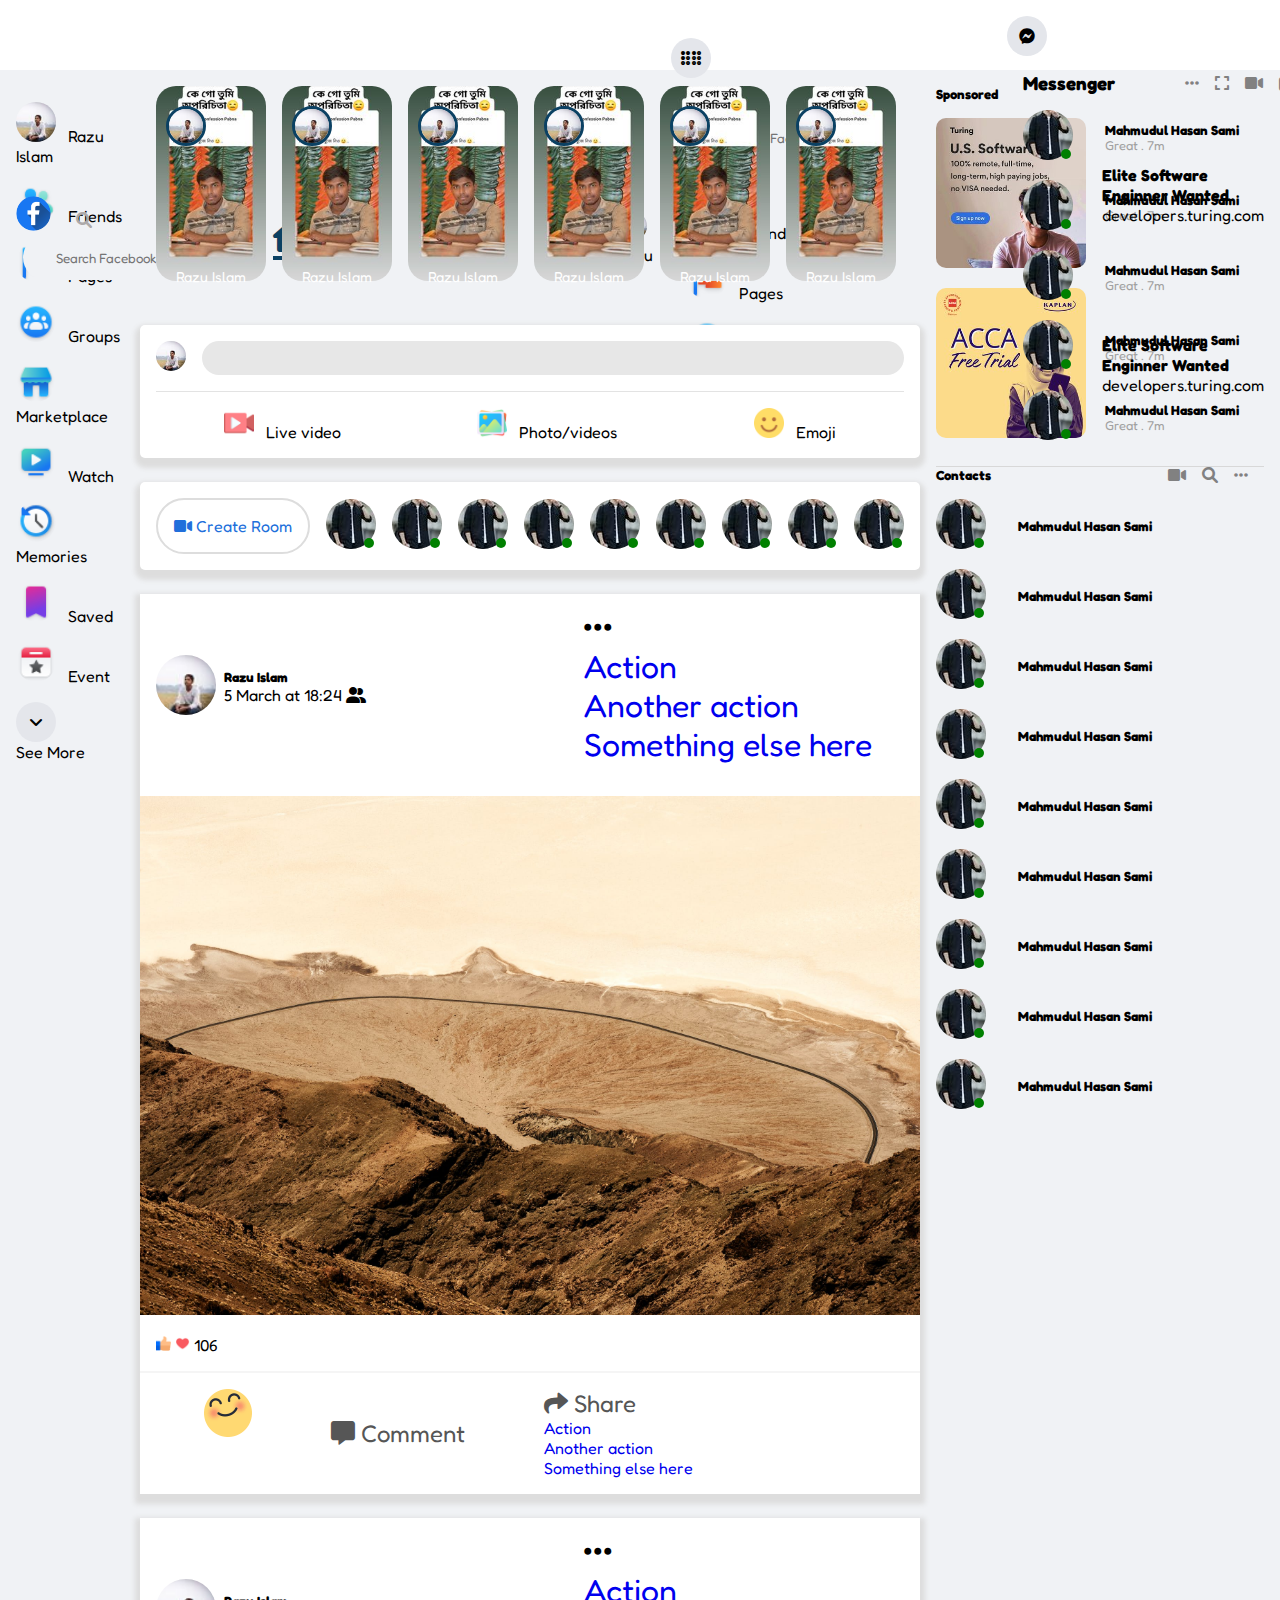
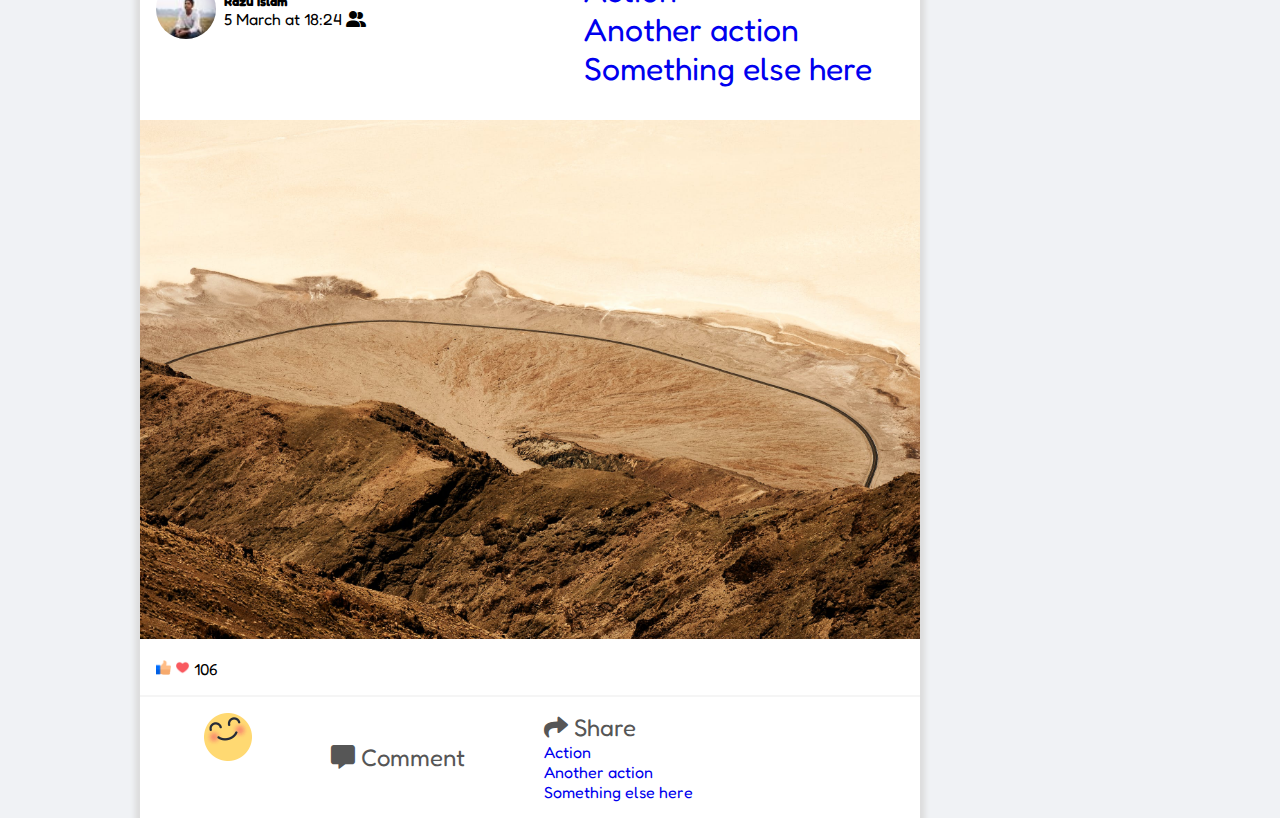
<file: index.html>
<!DOCTYPE html>
<html lang="en">
  <head>
    <meta charset="UTF-8" />
    <meta http-equiv="X-UA-Compatible" content="IE=edge" />
    <meta name="viewport" content="width=device-width, initial-scale=1.0" />
    <!-- Font Awesome Url -->
    <link
      rel="stylesheet"
      href="https://cdnjs.cloudflare.com/ajax/libs/font-awesome/6.0.0/css/all.min.css"
      integrity="sha512-9usAa10IRO0HhonpyAIVpjrylPvoDwiPUiKdWk5t3PyolY1cOd4DSE0Ga+ri4AuTroPR5aQvXU9xC6qOPnzFeg=="
      crossorigin="anonymous"
      referrerpolicy="no-referrer"
    />
    <!-- Favicon -->
    <link rel="shortcut icon" href="./img/logo.png" type="image/x-icon" />
    <!-- Bootstrap Css -->
    <link
      href="https://cdn.jsdelivr.net/npm/bootstrap@5.0.2/dist/css/bootstrap.min.css"
      rel="stylesheet"
      integrity="sha384-EVSTQN3/azprG1Anm3QDgpJLIm9Nao0Yz1ztcQTwFspd3yD65VohhpuuCOmLASjC"
      crossorigin="anonymous"
    />
    <!-- faceMocion Css -->
    <link rel="stylesheet" href="./css/faceMocion.css" />
    <!-- Own Css FIle -->
    <link rel="stylesheet" href="./css/style.css" />
    <!-- Responsive Css -->
    <link rel="stylesheet" href="./css/responsive.css" />
    <title>Facebook</title>
  </head>
  <body>
    <!-- Header Navbar Section Start Here -->
    <header class="header">
      <nav class="nav_bar">
        <div class="nav_left">
          <a href="./index.html">
            <img src="./img/logo.png" alt="Facebook Logo" class="logo" />
          </a>
          <input type="text" placeholder="Search Facebook..." class="search" />
          <i class="fa-solid fa-magnifying-glass"></i>
        </div>
        <div class="nav_middle">
          <ul>
            <li class="active">
              <a href="#" class="nav_links">
                <i class="fa-solid fa-house"></i>
              </a>
            </li>
            <li>
              <a href="./pages/friendRequested.html" class="nav_links">
                <i class="fa-solid fa-users"></i>
              </a>
            </li>
            <li>
              <a href="#" class="nav_links">
                <i class="fa-solid fa-video"></i>
              </a>
            </li>
            <li>
              <a href="#" class="nav_links"
                ><i class="fa-solid fa-bullhorn"></i>
              </a>
            </li>
            <li>
              <a href="#" class="nav_links"
                ><i class="fa-solid fa-user-group"></i>
              </a>
            </li>
          </ul>
        </div>
        <div class="nav_right">
          <div class="profile">
            <img src="./img/profile.jpg" alt="Profile Images" />
            <span>Razu</span>
          </div>
          <div class="dropdown">
            <div
              class="icon"
              type="button"
              id="dropdownMenuButton1"
              data-bs-toggle="dropdown"
              aria-expanded="false"
            >
              <i class="fa-solid fa-braille"></i>
            </div>
            <div
              class="dropdown-menu dot_menu"
              aria-labelledby="dropdownMenuButton1"
            >
              <h3 class="text-center fs-4">Menu</h3>
              <div class="dot_main">
                <input
                  type="text"
                  placeholder="Search Facebook..."
                  class="search"
                />

                <h3 class="fs-4 mt-3">Social</h3>
                <div class="left_box">
                  <img src="./img/friends.png" alt="Razu Islam" />
                  <span>Friends</span>
                </div>
                <div class="left_box">
                  <img src="./img/pages.png" alt="Razu Islam" />
                  <span>Pages</span>
                </div>
                <div class="left_box">
                  <img src="./img/group.png" alt="Razu Islam" />
                  <span>Groups</span>
                </div>
                <div class="left_box">
                  <img src="./img/market.png" alt="Razu Islam" />
                  <span>Marketplace</span>
                </div>
              </div>
            </div>
          </div>
          <div class="dropdown">
            <div
              class="icon"
              type="button"
              id="dropdownMenuButton1"
              data-bs-toggle="dropdown"
              aria-expanded="false"
            >
              <i class="fa-brands fa-facebook-messenger"></i>
            </div>
            <div class="dropdown-menu messagner" aria-labelledby="dropdownMenuButton1">
              <div class="messagner_header">
                  <h3>Messenger</h3>
                  <div class="icon_grp">
                    <i class="fa-solid fa-ellipsis"></i>
                    <i class="fa-solid fa-expand"></i>
                    <i class="fa-solid fa-video"></i>
                    <i class="fa-solid fa-pen-to-square"></i>
                  </div>
              </div>
              <div class="single_contract">
                <div class="room_people">
                  <img src="./img/room.jpg" alt="Razu Islam" />
                  <div class="dot"></div>
                </div>
               <div class="room_chat">
                <h5>Mahmudul Hasan Sami</h5>
                <p>Great . 7m</p>
               </div>
              </div>
              <div class="single_contract">
                <div class="room_people">
                  <img src="./img/room.jpg" alt="Razu Islam" />
                  <div class="dot"></div>
                </div>
               <div class="room_chat">
                <h5>Mahmudul Hasan Sami</h5>
                <p>Great . 7m</p>
               </div>
              </div>
              <div class="single_contract">
                <div class="room_people">
                  <img src="./img/room.jpg" alt="Razu Islam" />
                  <div class="dot"></div>
                </div>
               <div class="room_chat">
                <h5>Mahmudul Hasan Sami</h5>
                <p>Great . 7m</p>
               </div>
              </div>
              <div class="single_contract">
                <div class="room_people">
                  <img src="./img/room.jpg" alt="Razu Islam" />
                  <div class="dot"></div>
                </div>
               <div class="room_chat">
                <h5>Mahmudul Hasan Sami</h5>
                <p>Great . 7m</p>
               </div>
              </div>
              <div class="single_contract">
                <div class="room_people">
                  <img src="./img/room.jpg" alt="Razu Islam" />
                  <div class="dot"></div>
                </div>
               <div class="room_chat">
                <h5>Mahmudul Hasan Sami</h5>
                <p>Great . 7m</p>
               </div>
              </div>
            </div>
          </div>
          <div class="dropdown">
            <div
              class="icon"
              type="button"
              id="dropdownMenuButton1"
              data-bs-toggle="dropdown"
              aria-expanded="false"
            >
              <i class="fa-solid fa-bell"></i>
            </div>
            <div class="dropdown-menu notification" aria-labelledby="dropdownMenuButton1">
              <div class="noti_header">
                  <h3>Notifications</h3>
                  <i class="fa-solid fa-ellipsis"></i>
              </div>
              <div class="noti_btn">
                  <button class="btn btn-outline-primary">All</button>
                  <button class="btn btn-primary">Unread</button>
              </div>
              <div class="new_noti">
                  <h5>New</h5>
                  <a href="#">See All</a>
              </div>
              <div class="notification_main">
                  <div class="user_img">
                      <img src="./img/profile.jpg" alt="This is demo images">
                      <img src="./img/comment.png" alt="This images" class="comment">
                  </div>
                  <div class="user_say">
                      <p>
                         <b> Abu Raihan Abir</b> also commented on a photo in <b>
                            Jibonmukhi programmers by Khalid Saifullah
                         </b>
                      </p>
                      <span>44 min ago</span>
                  </div>
              </div>
            </div>
          </div>
          <div class="dropdown">
            <div
              class="icon"
              type="button"
              id="dropdownMenuButton1"
              data-bs-toggle="dropdown"
              aria-expanded="false"
            >
              <i class="fa-solid fa-caret-down"></i>
            </div>
            <div class="dropdown-menu more" aria-labelledby="dropdownMenuButton1">
                <div class="single_contract">
                    <div class="room_people">
                      <img src="./img/profile.jpg" alt="Razu Islam" />
                      <div class="dot"></div>
                    </div>
                   <div class="room_chat">
                    <h5>Razu Islam</h5>
                    <p>See your profile</p>
                   </div>
                  </div>
                 <div class="profile_footer">
                    <div class="feadback">
                        <div class="icon">
                            <i class="fa-solid fa-exclamation"></i>
                        </div>
                        <div class="room_chat">
                            <h5>Give feedback</h5>
                            <p>Help us improve Facebook</p>
                           </div>
                      </div>
                    <div class="feadback">
                        <div class="icon">
                            <i class="fa-solid fa-gear"></i>
                        </div>
                        <div class="room_chat">
                            <h5>Settings & privacy</h5>
                           </div>
                      </div>
                    <div class="feadback">
                        <div class="icon">
                            <i class="fa-brands fa-hire-a-helper"></i>
                        </div>
                        <div class="room_chat">
                            <h5>Help & support</h5>
                           </div>
                      </div>
                    <div class="feadback">
                        <div class="icon">
                            <i class="fa-solid fa-right-from-bracket"></i>
                        </div>
                        <div class="room_chat">
                            <h5>Logout</h5>
                           </div>
                      </div>
                 </div>
            </div>
          </div>
        </div>
      </nav>
    </header>
    <!-- Header Navbar Section Start Here -->
    <!-- Home Section Start Here -->
    <section class="home">
      <div class="row_container">
        <!-- Left Side -->
        <div class="wrapper">
          <div class="left_box">
            <img src="./img/profile.jpg" alt="Razu Islam" />
            <span>Razu Islam</span>
          </div>
          <div class="left_box">
            <img src="./img/friends.png" alt="Razu Islam" />
            <span>Friends</span>
          </div>
          <div class="left_box">
            <img src="./img/pages.png" alt="Razu Islam" />
            <span>Pages</span>
          </div>
          <div class="left_box">
            <img src="./img/group.png" alt="Razu Islam" />
            <span>Groups</span>
          </div>
          <div class="left_box">
            <img src="./img/market.png" alt="Razu Islam" />
            <span>Marketplace</span>
          </div>
          <div class="left_box">
            <img src="./img/watch.png" alt="Razu Islam" />
            <span>Watch</span>
          </div>
          <div class="left_box">
            <img src="./img/memories.png" alt="Razu Islam" />
            <span>Memories</span>
          </div>
          <div class="left_box">
            <img src="./img/bookmark.png" alt="Razu Islam" />
            <span>Saved</span>
          </div>
          <div class="left_box">
            <img src="./img/event.png" alt="Razu Islam" />
            <span>Event</span>
          </div>
          <div class="left_box d-flex align-items-center">
            <div class="icon">
              <i class="fa-solid fa-angle-down"></i>
            </div>
            <span>See More</span>
          </div>
        </div>
        <!-- Post -->
        <div class="post">
          <div class="story_main">
            <div class="story">
              <div class="porfile">
                <img src="./img/profile.jpg" alt="Razu Islam" />
              </div>
              <div class="story_img">
                <img src="./img/story.jpg" alt="Razu Islam" />
              </div>
              <p>Razu Islam</p>
            </div>
            <div class="story">
              <div class="porfile">
                <img src="./img/profile.jpg" alt="Razu Islam" />
              </div>
              <div class="story_img">
                <img src="./img/story.jpg" alt="Razu Islam" />
              </div>
              <p>Razu Islam</p>
            </div>
            <div class="story">
              <div class="porfile">
                <img src="./img/profile.jpg" alt="Razu Islam" />
              </div>
              <div class="story_img">
                <img src="./img/story.jpg" alt="Razu Islam" />
              </div>
              <p>Razu Islam</p>
            </div>
            <div class="story">
              <div class="porfile">
                <img src="./img/profile.jpg" alt="Razu Islam" />
              </div>
              <div class="story_img">
                <img src="./img/story.jpg" alt="Razu Islam" />
              </div>
              <p>Razu Islam</p>
            </div>
            <div class="story">
              <div class="porfile">
                <img src="./img/profile.jpg" alt="Razu Islam" />
              </div>
              <div class="story_img">
                <img src="./img/story.jpg" alt="Razu Islam" />
              </div>
              <p>Razu Islam</p>
            </div>
            <div class="story">
              <div class="porfile">
                <img src="./img/profile.jpg" alt="Razu Islam" />
              </div>
              <div class="story_img">
                <img src="./img/story.jpg" alt="Razu Islam" />
              </div>
              <p>Razu Islam</p>
            </div>
          </div>
          <!-- Create Post -->
          <div class="create_post">
            <div class="create_post_header">
              <div class="profile">
                <img src="./img/profile.jpg" alt="" />
              </div>
              <button class="create_p"></button>
            </div>
            <div class="create_footer">
              <div class="video">
                <img src="./img/video.png" alt="Razu Islam" />
                <span>Live video</span>
              </div>
              <div class="video">
                <img src="./img/photo.png" alt="Razu Islam" />
                <span>Photo/videos</span>
              </div>
              <div class="video">
                <img src="./img/emoji.png" alt="Razu Islam" />
                <span>Emoji</span>
              </div>
            </div>
          </div>
          <!-- Create Post -->
          <!-- Create Room -->
          <div class="create_room">
            <div class="room_btn">
              <i class="fa-solid fa-video"></i> Create Room
            </div>
            <div class="room_container">
              <div class="room_people">
                <img src="./img/room.jpg" alt="Razu Islam" />
                <div class="dot"></div>
              </div>
              <div class="room_people">
                <img src="./img/room.jpg" alt="Razu Islam" />
                <div class="dot"></div>
              </div>
              <div class="room_people">
                <img src="./img/room.jpg" alt="Razu Islam" />
                <div class="dot"></div>
              </div>
              <div class="room_people">
                <img src="./img/room.jpg" alt="Razu Islam" />
                <div class="dot"></div>
              </div>
              <div class="room_people">
                <img src="./img/room.jpg" alt="Razu Islam" />
                <div class="dot"></div>
              </div>
              <div class="room_people">
                <img src="./img/room.jpg" alt="Razu Islam" />
                <div class="dot"></div>
              </div>
              <div class="room_people">
                <img src="./img/room.jpg" alt="Razu Islam" />
                <div class="dot"></div>
              </div>
              <div class="room_people">
                <img src="./img/room.jpg" alt="Razu Islam" />
                <div class="dot"></div>
              </div>
              <div class="room_people">
                <img src="./img/room.jpg" alt="Razu Islam" />
                <div class="dot"></div>
              </div>
            </div>
          </div>
          <!-- Create Room -->
          <!-- Listing Post -->
          <div class="post_single">
            <div class="post_header">
              <div class="post_left">
                <div class="profile">
                  <img src="./img/profile.jpg" alt="Razu Islam" />
                </div>
                <div class="post_info">
                  <h5>Razu Islam</h5>
                  <p>5 March at 18:24 <i class="fa-solid fa-user-group"></i></p>
                </div>
              </div>
              <div class="post_right">
                <div class="dropdown">
                  <div
                    type="button"
                    id="dropdownMenuButton1"
                    data-bs-toggle="dropdown"
                    aria-expanded="false"
                  >
                    <i class="fa-solid fa-ellipsis"></i>
                  </div>
                  <ul
                    class="dropdown-menu"
                    aria-labelledby="dropdownMenuButton1"
                  >
                    <li><a class="dropdown-item" href="#">Action</a></li>
                    <li>
                      <a class="dropdown-item" href="#">Another action</a>
                    </li>
                    <li>
                      <a class="dropdown-item" href="#">Something else here</a>
                    </li>
                  </ul>
                </div>
              </div>
            </div>
            <!-- Post Images -->
            <div class="post_img">
              <img src="./img/post.jpeg" alt="This Post Images" />
            </div>
            <div class="like_count">
              <img src="./img/like.png" alt="This like" />
              <img src="./img/love.png" alt="This like" />
              <span>106</span>
            </div>
            <!-- Like Comment Share -->
            <div class="lcs">
              <button class="like_btn active">
                <i class="fa-solid fa-thumbs-up"></i> Like
              </button>
              <button class="comment_btn">
                <i class="fa-solid fa-message"></i> Comment
              </button>
              <div class="dropdown">
                <button
                  class="share_btn"
                  type="button"
                  id="dropdownMenuButton1"
                  data-bs-toggle="dropdown"
                  aria-expanded="false"
                >
                  <i class="fa-solid fa-share"></i> Share
                </button>
                <ul class="dropdown-menu" aria-labelledby="dropdownMenuButton1">
                  <li><a class="dropdown-item" href="#">Action</a></li>
                  <li><a class="dropdown-item" href="#">Another action</a></li>
                  <li>
                    <a class="dropdown-item" href="#">Something else here</a>
                  </li>
                </ul>
              </div>
            </div>
          </div>
          <!-- Listing Post -->
          <!-- Listing Post -->
          <div class="post_single">
            <div class="post_header">
              <div class="post_left">
                <div class="profile">
                  <img src="./img/profile.jpg" alt="Razu Islam" />
                </div>
                <div class="post_info">
                  <h5>Razu Islam</h5>
                  <p>5 March at 18:24 <i class="fa-solid fa-user-group"></i></p>
                </div>
              </div>
              <div class="post_right">
                <div class="dropdown">
                  <div
                    type="button"
                    id="dropdownMenuButton1"
                    data-bs-toggle="dropdown"
                    aria-expanded="false"
                  >
                    <i class="fa-solid fa-ellipsis"></i>
                  </div>
                  <ul
                    class="dropdown-menu"
                    aria-labelledby="dropdownMenuButton1"
                  >
                    <li><a class="dropdown-item" href="#">Action</a></li>
                    <li>
                      <a class="dropdown-item" href="#">Another action</a>
                    </li>
                    <li>
                      <a class="dropdown-item" href="#">Something else here</a>
                    </li>
                  </ul>
                </div>
              </div>
            </div>
            <!-- Post Images -->
            <div class="post_img">
              <img src="./img/post.jpeg" alt="This Post Images" />
            </div>
            <div class="like_count">
              <img src="./img/like.png" alt="This like" />
              <img src="./img/love.png" alt="This like" />
              <span>106</span>
            </div>
            <!-- Like Comment Share -->
            <div class="lcs">
              <button class="like_btn active">
                <i class="fa-solid fa-thumbs-up"></i> Like
              </button>
              <button class="comment_btn">
                <i class="fa-solid fa-message"></i> Comment
              </button>
              <div class="dropdown">
                <button
                  class="share_btn"
                  type="button"
                  id="dropdownMenuButton1"
                  data-bs-toggle="dropdown"
                  aria-expanded="false"
                >
                  <i class="fa-solid fa-share"></i> Share
                </button>
                <ul class="dropdown-menu" aria-labelledby="dropdownMenuButton1">
                  <li><a class="dropdown-item" href="#">Action</a></li>
                  <li><a class="dropdown-item" href="#">Another action</a></li>
                  <li>
                    <a class="dropdown-item" href="#">Something else here</a>
                  </li>
                </ul>
              </div>
            </div>
          </div>
          <!-- Listing Post -->
        </div>
        <!-- Sponsor -->
        <div class="sponsor">
          <h5>Sponsored</h5>
          <div class="sponsor_area">
            <div class="spons_post">
              <div class="sp_img">
                <img src="./img/sp.jpg" alt="This images" />
              </div>
              <div class="sp_right">
                <h4>Elite Software Enginner Wanted</h4>
                <p class="text-muted">developers.turing.com</p>
              </div>
            </div>
            <div class="spons_post">
              <div class="sp_img">
                <img src="./img/sp1.jpg" alt="This images" />
              </div>
              <div class="sp_right">
                <h4>Elite Software Enginner Wanted</h4>
                <p class="text-muted">developers.turing.com</p>
              </div>
            </div>
          </div>
          <div class="contract mt-3">
            <div class="contract_header">
              <h5>Contacts</h5>
              <div class="icon_grp">
                <i class="fa-solid fa-video"></i>
                <i class="fa-solid fa-magnifying-glass"></i>
                <i class="fa-solid fa-ellipsis"></i>
              </div>
            </div>
            <div class="contact_container">
              <div class="single_contract">
                <div class="room_people">
                  <img src="./img/room.jpg" alt="Razu Islam" />
                  <div class="dot"></div>
                </div>
                <h5>Mahmudul Hasan Sami</h5>
              </div>
              <div class="single_contract">
                <div class="room_people">
                  <img src="./img/room.jpg" alt="Razu Islam" />
                  <div class="dot"></div>
                </div>
                <h5>Mahmudul Hasan Sami</h5>
              </div>
              <div class="single_contract">
                <div class="room_people">
                  <img src="./img/room.jpg" alt="Razu Islam" />
                  <div class="dot"></div>
                </div>
                <h5>Mahmudul Hasan Sami</h5>
              </div>
              <div class="single_contract">
                <div class="room_people">
                  <img src="./img/room.jpg" alt="Razu Islam" />
                  <div class="dot"></div>
                </div>
                <h5>Mahmudul Hasan Sami</h5>
              </div>
              <div class="single_contract">
                <div class="room_people">
                  <img src="./img/room.jpg" alt="Razu Islam" />
                  <div class="dot"></div>
                </div>
                <h5>Mahmudul Hasan Sami</h5>
              </div>
              <div class="single_contract">
                <div class="room_people">
                  <img src="./img/room.jpg" alt="Razu Islam" />
                  <div class="dot"></div>
                </div>
                <h5>Mahmudul Hasan Sami</h5>
              </div>
              <div class="single_contract">
                <div class="room_people">
                  <img src="./img/room.jpg" alt="Razu Islam" />
                  <div class="dot"></div>
                </div>
                <h5>Mahmudul Hasan Sami</h5>
              </div>
              <div class="single_contract">
                <div class="room_people">
                  <img src="./img/room.jpg" alt="Razu Islam" />
                  <div class="dot"></div>
                </div>
                <h5>Mahmudul Hasan Sami</h5>
              </div>
              <div class="single_contract">
                <div class="room_people">
                  <img src="./img/room.jpg" alt="Razu Islam" />
                  <div class="dot"></div>
                </div>
                <h5>Mahmudul Hasan Sami</h5>
              </div>
            </div>
          </div>
        </div>
      </div>
    </section>
    <!-- Home Section Start Here -->

    <!-- Bootstrap Js File  -->
    <script
      src="https://cdn.jsdelivr.net/npm/bootstrap@5.0.2/dist/js/bootstrap.bundle.min.js"
      integrity="sha384-MrcW6ZMFYlzcLA8Nl+NtUVF0sA7MsXsP1UyJoMp4YLEuNSfAP+JcXn/tWtIaxVXM"
      crossorigin="anonymous"
    ></script>

    <!-- Jquery Url here -->
    <script src="//code.jquery.com/jquery-2.1.3.min.js"></script>

    <!-- faceMocion js -->
    <script src="./js/faceMocion.js"></script>

    <!-- Main Js File -->
    <script src="./js/app.js"></script>
  </body>
</html>
</file>
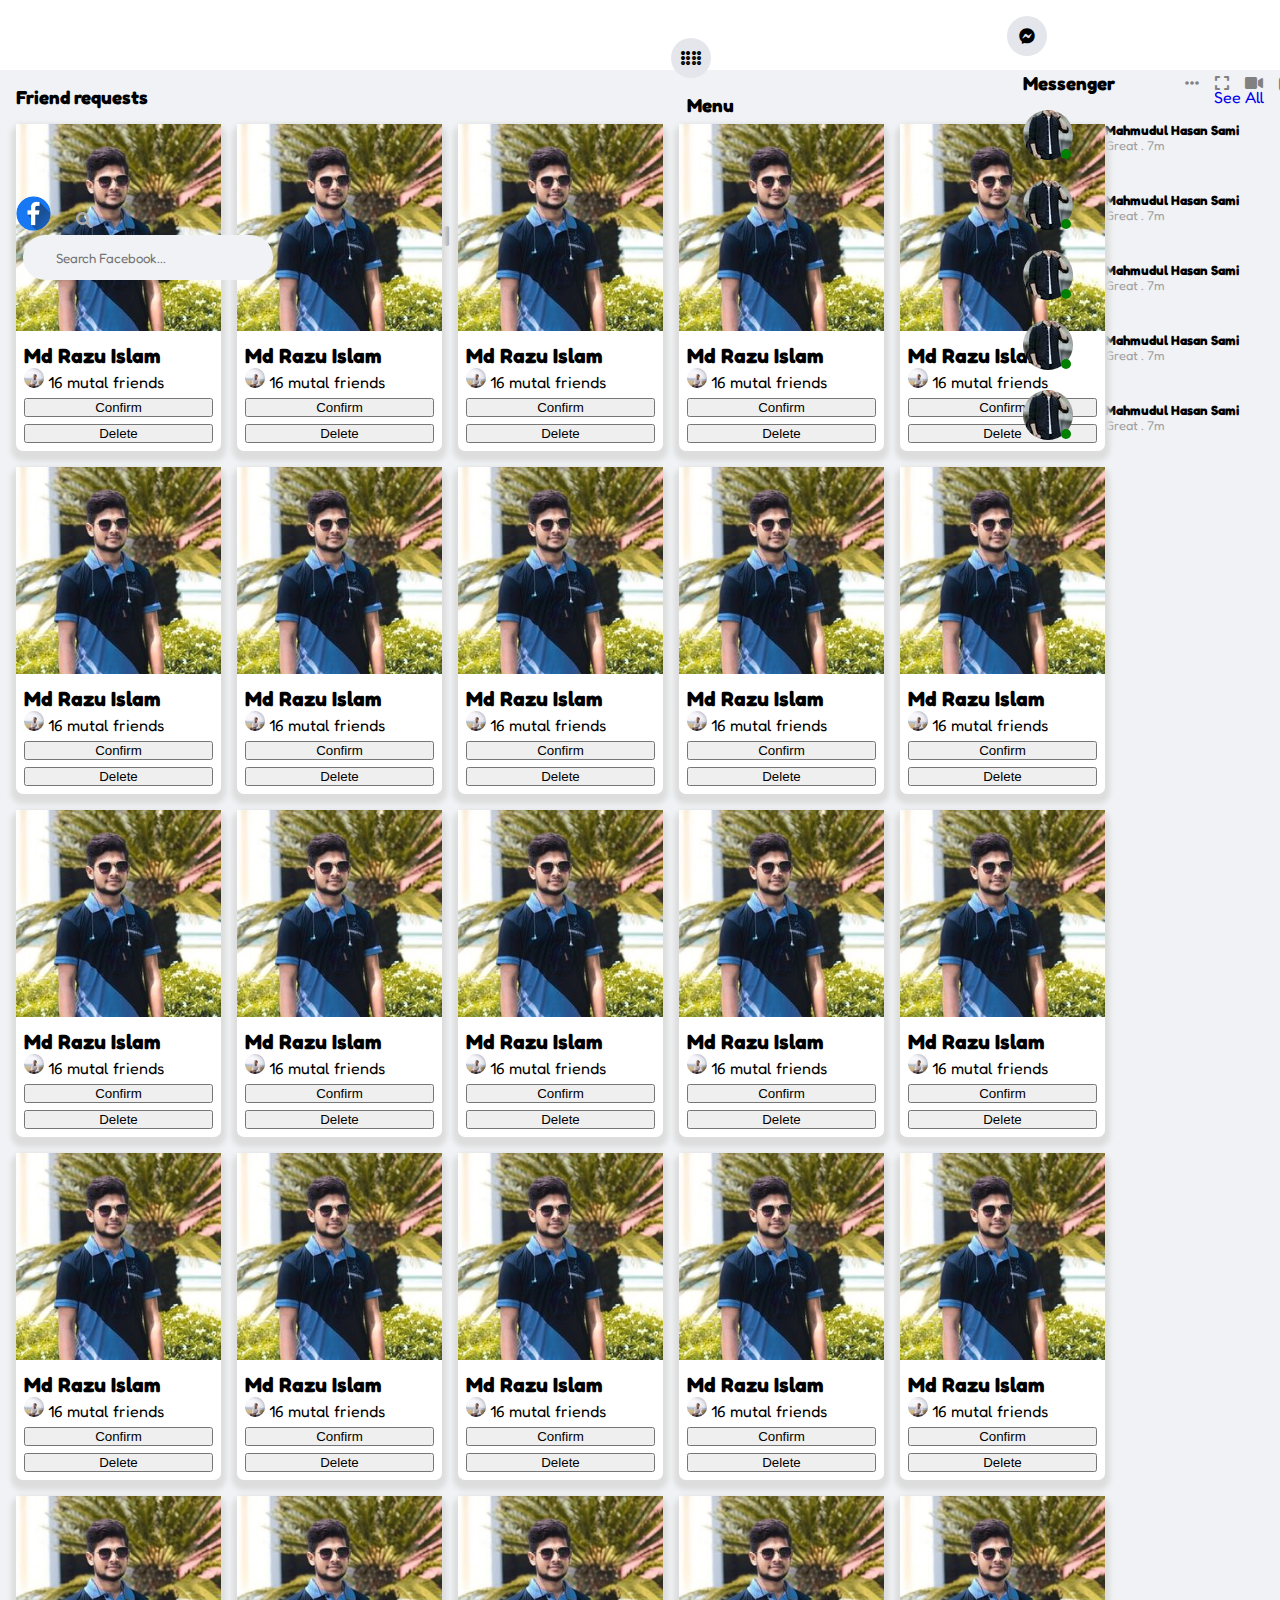
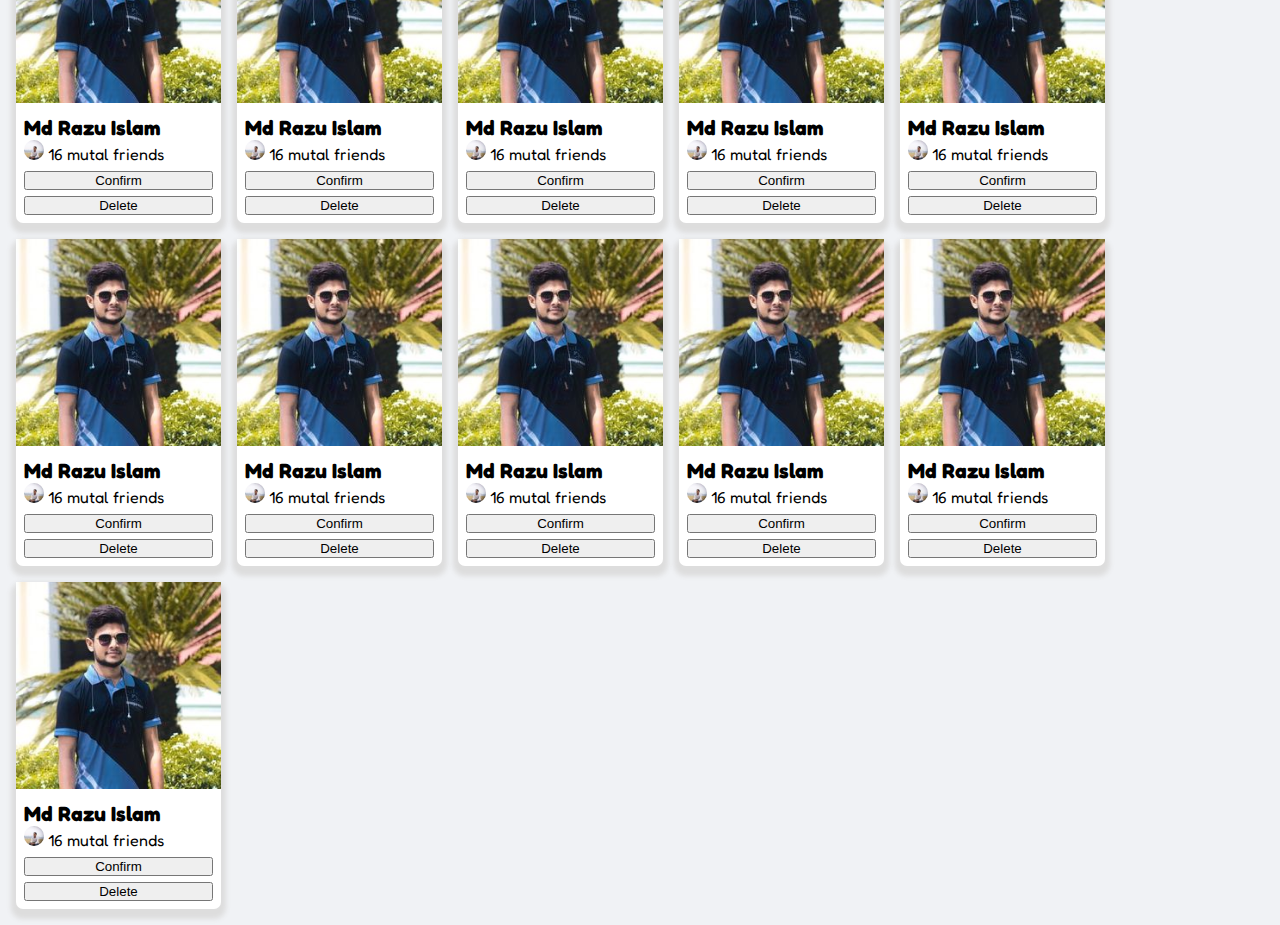
<file: pages/friendRequested.html>
<!DOCTYPE html>
<html lang="en">
  <head>
    <meta charset="UTF-8" />
    <meta http-equiv="X-UA-Compatible" content="IE=edge" />
    <meta name="viewport" content="width=device-width, initial-scale=1.0" />
    <!-- Font Awesome Url -->
    <link
      rel="stylesheet"
      href="https://cdnjs.cloudflare.com/ajax/libs/font-awesome/6.0.0/css/all.min.css"
      integrity="sha512-9usAa10IRO0HhonpyAIVpjrylPvoDwiPUiKdWk5t3PyolY1cOd4DSE0Ga+ri4AuTroPR5aQvXU9xC6qOPnzFeg=="
      crossorigin="anonymous"
      referrerpolicy="no-referrer"
    />
    <!-- Favicon -->
    <link
      rel="shortcut icon"
      href="../img/logo.png"
      type="image/x-icon"
    />
    <!-- Bootstrap Css -->
    <link
      href="https://cdn.jsdelivr.net/npm/bootstrap@5.0.2/dist/css/bootstrap.min.css"
      rel="stylesheet"
      integrity="sha384-EVSTQN3/azprG1Anm3QDgpJLIm9Nao0Yz1ztcQTwFspd3yD65VohhpuuCOmLASjC"
      crossorigin="anonymous"
    />
    <!-- faceMocion Css -->
    <link rel="stylesheet" href="../css/faceMocion.css" />
    <!-- Own Css FIle -->
    <link rel="stylesheet" href="../css/style.css" />
    <!-- Responsive Css -->
    <link rel="stylesheet" href="../css/responsive.css" />
    <title>Friends | Facebook</title>
  </head>
  <body>
    <!-- Header Navbar Section Start Here -->
    <header class="header">
      <nav class="nav_bar">
        <div class="nav_left">
          <a href="../index.html">
            <img src="../img/logo.png" alt="Facebook Logo" class="logo" />
          </a>
          <input type="text" placeholder="Search Facebook..." class="search" />
          <i class="fa-solid fa-magnifying-glass"></i>
        </div>
        <div class="nav_middle">
          <ul>
            <li>
              <a href="../index.html" class="nav_links">
                <i class="fa-solid fa-house"></i>
              </a>
            </li>
            <li class="active">
              <a href="./pages/friendRequested.html" class="nav_links">
                <i class="fa-solid fa-users"></i>
              </a>
            </li>
            <li>
              <a href="#" class="nav_links">
                <i class="fa-solid fa-video"></i>
              </a>
            </li>
            <li>
              <a href="#" class="nav_links"
                ><i class="fa-solid fa-bullhorn"></i>
              </a>
            </li>
            <li>
              <a href="#" class="nav_links"
                ><i class="fa-solid fa-user-group"></i>
              </a>
            </li>
          </ul>
        </div>
        <div class="nav_right">
          <div class="profile">
            <img src="../img/profile.jpg" alt="Profile Images" />
            <span>Razu</span>
          </div>
          <div class="dropdown">
            <div
              class="icon"
              type="button"
              id="dropdownMenuButton1"
              data-bs-toggle="dropdown"
              aria-expanded="false"
            >
              <i class="fa-solid fa-braille"></i>
            </div>
            <div
              class="dropdown-menu dot_menu"
              aria-labelledby="dropdownMenuButton1"
            >
              <h3 class="text-center fs-4">Menu</h3>
              <div class="dot_main">
                <input
                  type="text"
                  placeholder="Search Facebook..."
                  class="search"
                />

                <h3 class="fs-4 mt-3">Social</h3>
                <div class="left_box">
                  <img src="../img/friends.png" alt="Razu Islam" />
                  <span>Friends</span>
                </div>
                <div class="left_box">
                  <img src="../img/pages.png" alt="Razu Islam" />
                  <span>Pages</span>
                </div>
                <div class="left_box">
                  <img src="../img/group.png" alt="Razu Islam" />
                  <span>Groups</span>
                </div>
                <div class="left_box">
                  <img src="../img/market.png" alt="Razu Islam" />
                  <span>Marketplace</span>
                </div>
              </div>
            </div>
          </div>
          <div class="dropdown">
            <div
              class="icon"
              type="button"
              id="dropdownMenuButton1"
              data-bs-toggle="dropdown"
              aria-expanded="false"
            >
              <i class="fa-brands fa-facebook-messenger"></i>
            </div>
            <div
              class="dropdown-menu messagner"
              aria-labelledby="dropdownMenuButton1"
            >
              <div class="messagner_header">
                <h3>Messenger</h3>
                <div class="icon_grp">
                  <i class="fa-solid fa-ellipsis"></i>
                  <i class="fa-solid fa-expand"></i>
                  <i class="fa-solid fa-video"></i>
                  <i class="fa-solid fa-pen-to-square"></i>
                </div>
              </div>
              <div class="single_contract">
                <div class="room_people">
                  <img src="../img/room.jpg" alt="Razu Islam" />
                  <div class="dot"></div>
                </div>
                <div class="room_chat">
                  <h5>Mahmudul Hasan Sami</h5>
                  <p>Great . 7m</p>
                </div>
              </div>
              <div class="single_contract">
                <div class="room_people">
                  <img src="../img/room.jpg" alt="Razu Islam" />
                  <div class="dot"></div>
                </div>
                <div class="room_chat">
                  <h5>Mahmudul Hasan Sami</h5>
                  <p>Great . 7m</p>
                </div>
              </div>
              <div class="single_contract">
                <div class="room_people">
                  <img src="../img/room.jpg" alt="Razu Islam" />
                  <div class="dot"></div>
                </div>
                <div class="room_chat">
                  <h5>Mahmudul Hasan Sami</h5>
                  <p>Great . 7m</p>
                </div>
              </div>
              <div class="single_contract">
                <div class="room_people">
                  <img src="../img/room.jpg" alt="Razu Islam" />
                  <div class="dot"></div>
                </div>
                <div class="room_chat">
                  <h5>Mahmudul Hasan Sami</h5>
                  <p>Great . 7m</p>
                </div>
              </div>
              <div class="single_contract">
                <div class="room_people">
                  <img src="../img/room.jpg" alt="Razu Islam" />
                  <div class="dot"></div>
                </div>
                <div class="room_chat">
                  <h5>Mahmudul Hasan Sami</h5>
                  <p>Great . 7m</p>
                </div>
              </div>
            </div>
          </div>
          <div class="dropdown">
            <div
              class="icon"
              type="button"
              id="dropdownMenuButton1"
              data-bs-toggle="dropdown"
              aria-expanded="false"
            >
              <i class="fa-solid fa-bell"></i>
            </div>
            <div
              class="dropdown-menu notification"
              aria-labelledby="dropdownMenuButton1"
            >
              <div class="noti_header">
                <h3>Notifications</h3>
                <i class="fa-solid fa-ellipsis"></i>
              </div>
              <div class="noti_btn">
                <button class="btn btn-outline-primary">All</button>
                <button class="btn btn-primary">Unread</button>
              </div>
              <div class="new_noti">
                <h5>New</h5>
                <a href="#">See All</a>
              </div>
              <div class="notification_main">
                <div class="user_img">
                  <img src="../img/profile.jpg" alt="This is demo images" />
                  <img
                    src="../img/comment.png"
                    alt="This images"
                    class="comment"
                  />
                </div>
                <div class="user_say">
                  <p>
                    <b> Abu Raihan Abir</b> also commented on a photo in
                    <b> Jibonmukhi programmers by Khalid Saifullah </b>
                  </p>
                  <span>44 min ago</span>
                </div>
              </div>
            </div>
          </div>
          <div class="dropdown">
            <div
              class="icon"
              type="button"
              id="dropdownMenuButton1"
              data-bs-toggle="dropdown"
              aria-expanded="false"
            >
              <i class="fa-solid fa-caret-down"></i>
            </div>
            <div
              class="dropdown-menu more"
              aria-labelledby="dropdownMenuButton1"
            >
              <div class="single_contract">
                <div class="room_people">
                  <img src="../img/profile.jpg" alt="Razu Islam" />
                  <div class="dot"></div>
                </div>
                <div class="room_chat">
                  <h5>Razu Islam</h5>
                  <p>See your profile</p>
                </div>
              </div>
              <div class="profile_footer">
                <div class="feadback">
                  <div class="icon">
                    <i class="fa-solid fa-exclamation"></i>
                  </div>
                  <div class="room_chat">
                    <h5>Give feedback</h5>
                    <p>Help us improve Facebook</p>
                  </div>
                </div>
                <div class="feadback">
                  <div class="icon">
                    <i class="fa-solid fa-gear"></i>
                  </div>
                  <div class="room_chat">
                    <h5>Settings & privacy</h5>
                  </div>
                </div>
                <div class="feadback">
                  <div class="icon">
                    <i class="fa-brands fa-hire-a-helper"></i>
                  </div>
                  <div class="room_chat">
                    <h5>Help & support</h5>
                  </div>
                </div>
                <div class="feadback">
                  <div class="icon">
                    <i class="fa-solid fa-right-from-bracket"></i>
                  </div>
                  <div class="room_chat">
                    <h5>Logout</h5>
                  </div>
                </div>
              </div>
            </div>
          </div>
        </div>
      </nav>
    </header>
    <!-- Header Navbar Section Start Here -->

    <!-- Friend Section Start Here -->
    <section class="friends">
      <div class="friends_container">
        <div class="friend_req">
          <h3>Friend requests</h3>
          <a href="#">See All</a>
        </div>
        <div class="friendContainer">
          <div class="friend_card">
            <div class="frd_img">
              <img src="../img/friend.jpg" alt="This is demo images" />
            </div>
            <div class="fri_content">
              <h3>Md Razu Islam</h3>
              <div class="mutial_fri">
                <img src="../img/profile.jpg" alt="This is demo images" />
                <span>16 mutal friends</span>
              </div>

              <div class="friend_btn">
                <button class="btn btn-primary">Confirm</button>
                <button class="btn btn-secondary">Delete</button>
              </div>
            </div>
          </div>
          <div class="friend_card">
            <div class="frd_img">
              <img src="../img/friend.jpg" alt="This is demo images" />
            </div>
            <div class="fri_content">
              <h3>Md Razu Islam</h3>
              <div class="mutial_fri">
                <img src="../img/profile.jpg" alt="This is demo images" />
                <span>16 mutal friends</span>
              </div>

              <div class="friend_btn">
                <button class="btn btn-primary">Confirm</button>
                <button class="btn btn-secondary">Delete</button>
              </div>
            </div>
          </div>
          <div class="friend_card">
            <div class="frd_img">
              <img src="../img/friend.jpg" alt="This is demo images" />
            </div>
            <div class="fri_content">
              <h3>Md Razu Islam</h3>
              <div class="mutial_fri">
                <img src="../img/profile.jpg" alt="This is demo images" />
                <span>16 mutal friends</span>
              </div>

              <div class="friend_btn">
                <button class="btn btn-primary">Confirm</button>
                <button class="btn btn-secondary">Delete</button>
              </div>
            </div>
          </div>
          <div class="friend_card">
            <div class="frd_img">
              <img src="../img/friend.jpg" alt="This is demo images" />
            </div>
            <div class="fri_content">
              <h3>Md Razu Islam</h3>
              <div class="mutial_fri">
                <img src="../img/profile.jpg" alt="This is demo images" />
                <span>16 mutal friends</span>
              </div>

              <div class="friend_btn">
                <button class="btn btn-primary">Confirm</button>
                <button class="btn btn-secondary">Delete</button>
              </div>
            </div>
          </div>
          <div class="friend_card">
            <div class="frd_img">
              <img src="../img/friend.jpg" alt="This is demo images" />
            </div>
            <div class="fri_content">
              <h3>Md Razu Islam</h3>
              <div class="mutial_fri">
                <img src="../img/profile.jpg" alt="This is demo images" />
                <span>16 mutal friends</span>
              </div>

              <div class="friend_btn">
                <button class="btn btn-primary">Confirm</button>
                <button class="btn btn-secondary">Delete</button>
              </div>
            </div>
          </div>
          <div class="friend_card">
            <div class="frd_img">
              <img src="../img/friend.jpg" alt="This is demo images" />
            </div>
            <div class="fri_content">
              <h3>Md Razu Islam</h3>
              <div class="mutial_fri">
                <img src="../img/profile.jpg" alt="This is demo images" />
                <span>16 mutal friends</span>
              </div>

              <div class="friend_btn">
                <button class="btn btn-primary">Confirm</button>
                <button class="btn btn-secondary">Delete</button>
              </div>
            </div>
          </div>
          <div class="friend_card">
            <div class="frd_img">
              <img src="../img/friend.jpg" alt="This is demo images" />
            </div>
            <div class="fri_content">
              <h3>Md Razu Islam</h3>
              <div class="mutial_fri">
                <img src="../img/profile.jpg" alt="This is demo images" />
                <span>16 mutal friends</span>
              </div>

              <div class="friend_btn">
                <button class="btn btn-primary">Confirm</button>
                <button class="btn btn-secondary">Delete</button>
              </div>
            </div>
          </div>
          <div class="friend_card">
            <div class="frd_img">
              <img src="../img/friend.jpg" alt="This is demo images" />
            </div>
            <div class="fri_content">
              <h3>Md Razu Islam</h3>
              <div class="mutial_fri">
                <img src="../img/profile.jpg" alt="This is demo images" />
                <span>16 mutal friends</span>
              </div>

              <div class="friend_btn">
                <button class="btn btn-primary">Confirm</button>
                <button class="btn btn-secondary">Delete</button>
              </div>
            </div>
          </div>
          <div class="friend_card">
            <div class="frd_img">
              <img src="../img/friend.jpg" alt="This is demo images" />
            </div>
            <div class="fri_content">
              <h3>Md Razu Islam</h3>
              <div class="mutial_fri">
                <img src="../img/profile.jpg" alt="This is demo images" />
                <span>16 mutal friends</span>
              </div>

              <div class="friend_btn">
                <button class="btn btn-primary">Confirm</button>
                <button class="btn btn-secondary">Delete</button>
              </div>
            </div>
          </div>
          <div class="friend_card">
            <div class="frd_img">
              <img src="../img/friend.jpg" alt="This is demo images" />
            </div>
            <div class="fri_content">
              <h3>Md Razu Islam</h3>
              <div class="mutial_fri">
                <img src="../img/profile.jpg" alt="This is demo images" />
                <span>16 mutal friends</span>
              </div>

              <div class="friend_btn">
                <button class="btn btn-primary">Confirm</button>
                <button class="btn btn-secondary">Delete</button>
              </div>
            </div>
          </div>
          <div class="friend_card">
            <div class="frd_img">
              <img src="../img/friend.jpg" alt="This is demo images" />
            </div>
            <div class="fri_content">
              <h3>Md Razu Islam</h3>
              <div class="mutial_fri">
                <img src="../img/profile.jpg" alt="This is demo images" />
                <span>16 mutal friends</span>
              </div>

              <div class="friend_btn">
                <button class="btn btn-primary">Confirm</button>
                <button class="btn btn-secondary">Delete</button>
              </div>
            </div>
          </div>
          <div class="friend_card">
            <div class="frd_img">
              <img src="../img/friend.jpg" alt="This is demo images" />
            </div>
            <div class="fri_content">
              <h3>Md Razu Islam</h3>
              <div class="mutial_fri">
                <img src="../img/profile.jpg" alt="This is demo images" />
                <span>16 mutal friends</span>
              </div>

              <div class="friend_btn">
                <button class="btn btn-primary">Confirm</button>
                <button class="btn btn-secondary">Delete</button>
              </div>
            </div>
          </div>
          <div class="friend_card">
            <div class="frd_img">
              <img src="../img/friend.jpg" alt="This is demo images" />
            </div>
            <div class="fri_content">
              <h3>Md Razu Islam</h3>
              <div class="mutial_fri">
                <img src="../img/profile.jpg" alt="This is demo images" />
                <span>16 mutal friends</span>
              </div>

              <div class="friend_btn">
                <button class="btn btn-primary">Confirm</button>
                <button class="btn btn-secondary">Delete</button>
              </div>
            </div>
          </div>
          <div class="friend_card">
            <div class="frd_img">
              <img src="../img/friend.jpg" alt="This is demo images" />
            </div>
            <div class="fri_content">
              <h3>Md Razu Islam</h3>
              <div class="mutial_fri">
                <img src="../img/profile.jpg" alt="This is demo images" />
                <span>16 mutal friends</span>
              </div>

              <div class="friend_btn">
                <button class="btn btn-primary">Confirm</button>
                <button class="btn btn-secondary">Delete</button>
              </div>
            </div>
          </div>
          <div class="friend_card">
            <div class="frd_img">
              <img src="../img/friend.jpg" alt="This is demo images" />
            </div>
            <div class="fri_content">
              <h3>Md Razu Islam</h3>
              <div class="mutial_fri">
                <img src="../img/profile.jpg" alt="This is demo images" />
                <span>16 mutal friends</span>
              </div>

              <div class="friend_btn">
                <button class="btn btn-primary">Confirm</button>
                <button class="btn btn-secondary">Delete</button>
              </div>
            </div>
          </div>
          <div class="friend_card">
            <div class="frd_img">
              <img src="../img/friend.jpg" alt="This is demo images" />
            </div>
            <div class="fri_content">
              <h3>Md Razu Islam</h3>
              <div class="mutial_fri">
                <img src="../img/profile.jpg" alt="This is demo images" />
                <span>16 mutal friends</span>
              </div>

              <div class="friend_btn">
                <button class="btn btn-primary">Confirm</button>
                <button class="btn btn-secondary">Delete</button>
              </div>
            </div>
          </div>
          <div class="friend_card">
            <div class="frd_img">
              <img src="../img/friend.jpg" alt="This is demo images" />
            </div>
            <div class="fri_content">
              <h3>Md Razu Islam</h3>
              <div class="mutial_fri">
                <img src="../img/profile.jpg" alt="This is demo images" />
                <span>16 mutal friends</span>
              </div>

              <div class="friend_btn">
                <button class="btn btn-primary">Confirm</button>
                <button class="btn btn-secondary">Delete</button>
              </div>
            </div>
          </div>
          <div class="friend_card">
            <div class="frd_img">
              <img src="../img/friend.jpg" alt="This is demo images" />
            </div>
            <div class="fri_content">
              <h3>Md Razu Islam</h3>
              <div class="mutial_fri">
                <img src="../img/profile.jpg" alt="This is demo images" />
                <span>16 mutal friends</span>
              </div>

              <div class="friend_btn">
                <button class="btn btn-primary">Confirm</button>
                <button class="btn btn-secondary">Delete</button>
              </div>
            </div>
          </div>
          <div class="friend_card">
            <div class="frd_img">
              <img src="../img/friend.jpg" alt="This is demo images" />
            </div>
            <div class="fri_content">
              <h3>Md Razu Islam</h3>
              <div class="mutial_fri">
                <img src="../img/profile.jpg" alt="This is demo images" />
                <span>16 mutal friends</span>
              </div>

              <div class="friend_btn">
                <button class="btn btn-primary">Confirm</button>
                <button class="btn btn-secondary">Delete</button>
              </div>
            </div>
          </div>
          <div class="friend_card">
            <div class="frd_img">
              <img src="../img/friend.jpg" alt="This is demo images" />
            </div>
            <div class="fri_content">
              <h3>Md Razu Islam</h3>
              <div class="mutial_fri">
                <img src="../img/profile.jpg" alt="This is demo images" />
                <span>16 mutal friends</span>
              </div>

              <div class="friend_btn">
                <button class="btn btn-primary">Confirm</button>
                <button class="btn btn-secondary">Delete</button>
              </div>
            </div>
          </div>
          <div class="friend_card">
            <div class="frd_img">
              <img src="../img/friend.jpg" alt="This is demo images" />
            </div>
            <div class="fri_content">
              <h3>Md Razu Islam</h3>
              <div class="mutial_fri">
                <img src="../img/profile.jpg" alt="This is demo images" />
                <span>16 mutal friends</span>
              </div>

              <div class="friend_btn">
                <button class="btn btn-primary">Confirm</button>
                <button class="btn btn-secondary">Delete</button>
              </div>
            </div>
          </div>
          <div class="friend_card">
            <div class="frd_img">
              <img src="../img/friend.jpg" alt="This is demo images" />
            </div>
            <div class="fri_content">
              <h3>Md Razu Islam</h3>
              <div class="mutial_fri">
                <img src="../img/profile.jpg" alt="This is demo images" />
                <span>16 mutal friends</span>
              </div>

              <div class="friend_btn">
                <button class="btn btn-primary">Confirm</button>
                <button class="btn btn-secondary">Delete</button>
              </div>
            </div>
          </div>
          <div class="friend_card">
            <div class="frd_img">
              <img src="../img/friend.jpg" alt="This is demo images" />
            </div>
            <div class="fri_content">
              <h3>Md Razu Islam</h3>
              <div class="mutial_fri">
                <img src="../img/profile.jpg" alt="This is demo images" />
                <span>16 mutal friends</span>
              </div>

              <div class="friend_btn">
                <button class="btn btn-primary">Confirm</button>
                <button class="btn btn-secondary">Delete</button>
              </div>
            </div>
          </div>
          <div class="friend_card">
            <div class="frd_img">
              <img src="../img/friend.jpg" alt="This is demo images" />
            </div>
            <div class="fri_content">
              <h3>Md Razu Islam</h3>
              <div class="mutial_fri">
                <img src="../img/profile.jpg" alt="This is demo images" />
                <span>16 mutal friends</span>
              </div>

              <div class="friend_btn">
                <button class="btn btn-primary">Confirm</button>
                <button class="btn btn-secondary">Delete</button>
              </div>
            </div>
          </div>
          <div class="friend_card">
            <div class="frd_img">
              <img src="../img/friend.jpg" alt="This is demo images" />
            </div>
            <div class="fri_content">
              <h3>Md Razu Islam</h3>
              <div class="mutial_fri">
                <img src="../img/profile.jpg" alt="This is demo images" />
                <span>16 mutal friends</span>
              </div>

              <div class="friend_btn">
                <button class="btn btn-primary">Confirm</button>
                <button class="btn btn-secondary">Delete</button>
              </div>
            </div>
          </div>
          <div class="friend_card">
            <div class="frd_img">
              <img src="../img/friend.jpg" alt="This is demo images" />
            </div>
            <div class="fri_content">
              <h3>Md Razu Islam</h3>
              <div class="mutial_fri">
                <img src="../img/profile.jpg" alt="This is demo images" />
                <span>16 mutal friends</span>
              </div>

              <div class="friend_btn">
                <button class="btn btn-primary">Confirm</button>
                <button class="btn btn-secondary">Delete</button>
              </div>
            </div>
          </div>
          <div class="friend_card">
            <div class="frd_img">
              <img src="../img/friend.jpg" alt="This is demo images" />
            </div>
            <div class="fri_content">
              <h3>Md Razu Islam</h3>
              <div class="mutial_fri">
                <img src="../img/profile.jpg" alt="This is demo images" />
                <span>16 mutal friends</span>
              </div>

              <div class="friend_btn">
                <button class="btn btn-primary">Confirm</button>
                <button class="btn btn-secondary">Delete</button>
              </div>
            </div>
          </div>
          <div class="friend_card">
            <div class="frd_img">
              <img src="../img/friend.jpg" alt="This is demo images" />
            </div>
            <div class="fri_content">
              <h3>Md Razu Islam</h3>
              <div class="mutial_fri">
                <img src="../img/profile.jpg" alt="This is demo images" />
                <span>16 mutal friends</span>
              </div>

              <div class="friend_btn">
                <button class="btn btn-primary">Confirm</button>
                <button class="btn btn-secondary">Delete</button>
              </div>
            </div>
          </div>
          <div class="friend_card">
            <div class="frd_img">
              <img src="../img/friend.jpg" alt="This is demo images" />
            </div>
            <div class="fri_content">
              <h3>Md Razu Islam</h3>
              <div class="mutial_fri">
                <img src="../img/profile.jpg" alt="This is demo images" />
                <span>16 mutal friends</span>
              </div>

              <div class="friend_btn">
                <button class="btn btn-primary">Confirm</button>
                <button class="btn btn-secondary">Delete</button>
              </div>
            </div>
          </div>
          <div class="friend_card">
            <div class="frd_img">
              <img src="../img/friend.jpg" alt="This is demo images" />
            </div>
            <div class="fri_content">
              <h3>Md Razu Islam</h3>
              <div class="mutial_fri">
                <img src="../img/profile.jpg" alt="This is demo images" />
                <span>16 mutal friends</span>
              </div>

              <div class="friend_btn">
                <button class="btn btn-primary">Confirm</button>
                <button class="btn btn-secondary">Delete</button>
              </div>
            </div>
          </div>
          <div class="friend_card">
            <div class="frd_img">
              <img src="../img/friend.jpg" alt="This is demo images" />
            </div>
            <div class="fri_content">
              <h3>Md Razu Islam</h3>
              <div class="mutial_fri">
                <img src="../img/profile.jpg" alt="This is demo images" />
                <span>16 mutal friends</span>
              </div>

              <div class="friend_btn">
                <button class="btn btn-primary">Confirm</button>
                <button class="btn btn-secondary">Delete</button>
              </div>
            </div>
          </div>
        </div>
      </div>
    </section>
    <!-- Friend Section Ends Here -->

    <!-- Bootstrap Js File  -->
    <script
      src="https://cdn.jsdelivr.net/npm/bootstrap@5.0.2/dist/js/bootstrap.bundle.min.js"
      integrity="sha384-MrcW6ZMFYlzcLA8Nl+NtUVF0sA7MsXsP1UyJoMp4YLEuNSfAP+JcXn/tWtIaxVXM"
      crossorigin="anonymous"
    ></script>

    <!-- Jquery Url here -->
    <script src="//code.jquery.com/jquery-2.1.3.min.js"></script>

    <!-- faceMocion js -->
    <script src="../js/faceMocion.js"></script>

    <!-- Main Js File -->
    <script src="../js/app.js"></script>
  </body>
</html>
</file>
<file: css/faceMocion.css>
.faceMocion {
  display: none;
  padding-bottom: 8px;
  padding-top: 8px;
  padding-right: 8px;
  padding-left: 0px;
  box-sizing: border-box;
  background: white;
  color: white;
  position: absolute;
  width: auto;
  height: 65px;
  line-height: 25px;
  border-radius: 50px;
  transition: 0.25sease-in-out;
  color: black;
  border: 1px solid #eee;
  -webkit-box-shadow: 4px 4px 21px -9px rgba(0, 0, 0, 0.75);
  -moz-box-shadow: 4px 4px 21px -9px rgba(0, 0, 0, 0.75);
  box-shadow: 4px 4px 21px -9px rgba(0, 0, 0, 0.75);
}
.faceMocion div {
  margin-left: 8px;
  float: left;
  width: 48px;
  height: 48px;
  cursor: pointer;
  transition: all 0.2s ease;
}
.selectorFace {
  margin-left: 8px;
  float: left;
  width: 48px;
  height: 48px;
  cursor: pointer;
  transition: all 0.2s ease;
}
.faceMocion div:hover {
  -webkit-transform: scale(1.25);
  -moz-transform: scale(1.25);
  -ms-transform: scale(1.25);
  -o-transform: scale(1.25);
  transform: scale(1.25);
}
.molesto {
  margin-left: 8px;
  float: left;
  width: 48px;
  height: 48px;
  background: url('../img/sqhTN9lgaY1.png') 0 0;
}
.asusta {
  background: url('../img/sqhTN9lgaY1.png') 0 -48px;
}
.divierte {
  background: url('../img/sqhTN9lgaY1.png') 0 -96px;
}
.gusta {
  background: url('../img/sqhTN9lgaY1.png') 0 -144px;
}
.amo {
  background: url('../img/sqhTN9lgaY1.png') 0 -192px;
}
.triste {
  background: url('../img/sqhTN9lgaY1.png') 0 -240px;
}
.asombro {
  background: url('../img/sqhTN9lgaY1.png') 0 -288px;
}
.alegre {
  background: url('../img/sqhTN9lgaY1.png') 0 -336px;
}
.MensajeTexto {
  display: none;
  position: absolute;
  border: 1px solid #333;
  background-color: #161616;
  border-radius: 5px;
  padding: 3px;
  color: #fff;
  font-family: sans-serif;
  font-size: 12px;
}
.IconoPequenio {
  width: 24px;
  height: 24px;
  background-size: 24px;
  background-repeat: no-repeat;
}
</file>
<file: css/style.css>
/* Google Font */
@import url('https://fonts.googleapis.com/css2?family=Fredoka:wght@300;400;500;600&display=swap');

/* Variable */
:root{
    --primary-color:#0b4163;
    --primary-font:'Fredoka', sans-serif;
    --transition: 0.3s ease-in-out;
}
h1,h2,h3,h4,h5,h6,p,span,a,input{
    font-family: var(--primary-font);
}
/* Reset Css */
*{
    margin: 0;
    padding: 0;
    box-sizing: border-box;
    list-style: none !important;
    text-decoration: none !important;
}

img{
    width: 100%;
    object-fit: cover;
}
/* Over Write Class */
ol,ul{
    margin: 0 !important;
    padding: 0 !important;
}
.dropdown-menu {
    width: 320px;
}
/* Default Styles */

/* Navbar Class */
.header{
    box-shadow: 0 5px 5px 5px #ddd;
    height: 70px;
}

.logo{
    border-radius: 100%;
    width: 35px;
    -webkit-border-radius: 100%;
    -moz-border-radius: 100%;
    -ms-border-radius: 100%;
    -o-border-radius: 100%;
}
.nav_bar {
    display: flex;
    justify-content: space-between;
    align-items: center;
    padding: 1em;
}

.nav_left {
    position: relative;
}

.nav_middle {
    width: 35%;
    text-align: center;
}

.nav_middle ul {
    display: flex;
}

.nav_middle ul li {
    margin-right: 2em;
    width: 100%;
}

.nav_middle ul li.active{
    border-bottom: 4px solid var(--primary-color);
}
.nav_middle ul li.active a{
    color: var(--primary-color);
}
.nav_left i {
    position: absolute;
    top: 16px;
    left: 60px;
    color: #adaaaa;
}

.search {
    width: 250px;
    border: none;
    background: #f0f2f5;
    padding: 1em 2.5em;
    border-radius: 50px;
    outline: none;
    margin-left: 0.5em;
    height: 45px;
}

.nav_middle ul li a {
    font-size: 2em;
    color: #959595e3;
}

.nav_right {
    display: flex;
    gap: 1em;
    align-items: center;
}

.profile img {
    width: 30px;
    border-radius: 100%;
    margin-right: 0.5em;
}

.icon {
    width: 40px;
    height: 40px;
    background: #e4e6eb;
    display: flex;
    align-items: center;
    justify-content: center;
    font-weight: 600;
    border-radius: 100%;
    cursor: pointer;
    font-weight: 800;
}

.dot_menu {
    padding: 1em;
}

.messagner {
    padding: 1em;
}

.messagner_header {
    display: flex;
    justify-content: space-between;
    align-items: center;
}

.icon_grp {
    display: flex;
    align-items: center;
    margin-left: 2em;
}
.room_chat h5 {
    margin-bottom: 0px;
}

.room_chat p {
    font-size: 0.8em;
    color: #a1a1a1;
}

.notification {
    padding: 1em;
}

.noti_header {
    display: flex;
    justify-content: space-between;
    align-items: center;
    width: 100%;
}

.noti_header h3 {
    font-size: 1em;
}

.new_noti {
    display: flex;
    justify-content: space-between;
    align-items: center;
    margin-top: 1em;
}

.noti_btn {
    margin-top: 1em;
}

.notification_main {
    display: flex;
    gap: 0.5em;
    margin-top: 1em;
}

.user_say p {
    font-size: 0.8em;
    color: #878383;
    margin-bottom: 0px;
}

.user_say span {
    color: #878383;
    font-size: 0.5em;
}

.user_img {
    position: relative;
}

.user_img img {
    width: 40px;
    border-radius: 100%;
}

.comment {
    position: absolute;
    top: 25px;
    width: 20px;
    right: 0px;
}

.more {
    padding: 1em;
    width: 320px;
}

.feadback {
    display: flex;
    align-items: center;
    gap: 1em;
    margin-top: 1em;
}

/* Home Section Start Here */
.home{
   background-color: #f0f2f5;
}

.wrapper{
    padding: 1em;
}
.left_box{
    margin-top: 1em;
    cursor: pointer;
    gap: 0.6em;
    transition: var(--transition);
    -webkit-transition: var(--transition);
    -moz-transition: var(--transition);
    -ms-transition: var(--transition);
    -o-transition: var(--transition);
}
.left_box img {
    width: 40px;
    border-radius: 100%;
    margin-right: 0.5em;
}

.row_container {
    display: flex;
    justify-content: space-between;
}

/* Post Styles Here */
.story_main {
    display: flex;
    gap: 1em;
    padding: 1em;
}

/* Story Styles Here */

.story {
    position: relative;
    cursor: pointer;
    overflow: hidden;
    max-width: 110px;
}

.porfile img {
    width: 40px;
    border-radius: 100%;
    border: 3px solid var(--primary-color);
    transition: var(--transition);
    -webkit-transition: var(--transition);
    -moz-transition: var(--transition);
    -ms-transition: var(--transition);
    -o-transition: var(--transition);
}

.story:hover .porfile img {
    transform: scale(1.04);
    -webkit-transform: scale(1.04);
    -moz-transform: scale(1.04);
    -ms-transform: scale(1.04);
    -o-transform: scale(1.04);
}


.story_img img {
    border-radius: 20px;
    transition: var(--transition);
}
.story:hover .story_img img {
    transform: scale(1.03);
    -webkit-transform: scale(1.03);
    -moz-transform: scale(1.03);
    -ms-transform: scale(1.03);
    -o-transform: scale(1.03);
}

.porfile {
    position: absolute;
    top: 20px;
    left: 10px;
}

.story p {
    font-size: 0.9em;
    position: absolute;
    bottom: 0px;
    left: 20px;
    color: #fff;
}


/* Create Post */

.create_post {
    background: #fff;
    padding: 1em;
    margin-top: 1.5em;
    box-shadow: 0 5px 5px 5px #ddd;
    border-radius: 5px;
    -webkit-border-radius: 5px;
    -moz-border-radius: 5px;
    -ms-border-radius: 5px;
    -o-border-radius: 5px;
}

.create_post_header {
    display: flex;
    gap: 0.5em;
    border-bottom: 1px solid #e3e3e3;
    padding-bottom: 1em;
}

.create_footer {
    display: flex;
    justify-content: space-around;
    align-items: center;
    margin-top: 1em;
}

.video img {
    width: 30px;
    margin-right: 0.5em;
}

.video {
    cursor: pointer;
}

.create_p {
    border: none;
    background: #e7e7e7;
    width: 100%;
    outline: none;
    border-radius: 100px;
}

/* Create Room */
.create_room {
    background: #fff;
    padding: 1em;
    margin-top: 1.5em;
    box-shadow: 0 5px 5px 5px #ddd;
    border-radius: 5px;
    -webkit-border-radius: 5px;
    display: flex;
    gap: 1em;
}

.room_btn {
    border: 2px solid #ddd;
    border-radius: 50px;
    padding: 1em;
    cursor: pointer;
    color: #216fdb;
    font-weight: 400;
    font-family: var(--primary-font);
}

.room_container {
    display: flex;
    gap: 1em;
    align-items: center;
}
.room_people{
    position: relative;
    cursor: pointer;
}

.dot {
    position: absolute;
    bottom: 5px;
    right: 2px;
    width: 10px;
    height: 10px;
    background: green;
    border-radius: 50px;
}

.room_people img {
    width: 50px;
    border-radius: 100%;
}

/* Post Single */

.post_single {
    background: #fff;
    margin-top: 1.5em;
    box-shadow: 0 5px 5px 5px #ddd;
    width: 780px;
}

.like_count img {
    width: 15px;
}

.post_left {
    display: flex;
    align-items: center;
}

.post_left .profile img {
    width: 60px;
}

.post_header {
    display: flex;
    justify-content: space-between;
    align-items: center;
    padding: 1em;
}

.post_right {
    font-size: 2em;
}

.post_img {
    margin-top: 1em;
}

.like_count {
    padding: 1em;
    border-bottom: 2px solid #f5f5f5;
}

.lcs {
    padding: 1em;
    display: flex;
    justify-content: space-around;
}

.lcs button {
    border: none;
    outline: none;
    background: transparent;
    font-size: 1.5em;
    font-family: var(--primary-font);
    color: #565656;
}

.like_btn.active{
    color: #216fdb;
}

/* sponsor */
.sponsor {
    flex: 0.5;
    padding: 1em;
}

.spons_post img {width: 150px;border-radius: 10px;}

.spons_post {
    display: flex;
    align-items: center;
    gap: 1em;
    cursor: pointer;
    margin-top: 1em;
}

.sponsor_area{
    border-bottom: 1px solid #d8d8d8;
    padding-bottom: 1.5em;
}

.contract_header {
    display: flex;
    justify-content: space-between;
    align-items: center;
}

.icon_grp i {margin-right: 1em;color: #818181;}

.single_contract {
    display: flex;
    align-items: center;
    gap: 2em;
    margin-top: 1em;
}

/* Friend  */
.friends{
    background-color: #f0f2f5;
    height: 100%;
}

.friends_container{
    padding: 1em;
}

.friend_req {
    display: flex;
    justify-content: space-between;
    align-items: center;
}

.friendContainer {
    display: flex;
    align-items: center;
    gap: 1em;
    flex-wrap: wrap;
    margin-top: 1em;
}

.friend_card {
    max-width: 205px;
    cursor: pointer;
    background: #fff;
    box-shadow: 0 5px 5px 5px #ddd;
    border-radius: 7px;
}

.fri_content {
    padding: 0.5em;
}

.fri_content img {
    width: 20px;
    border-radius: 100%;
}

.friend_btn button{
    width: 100%;
    margin-top: 0.5em;
}

.fri_content h3 {
    font-size: 1.3em;
}
</file>
<file: css/responsive.css>
/* For laptop */

@media (max-width:990px){
    .wrapper {
        display: none;
    }
    .sponsor {
        display: none;
    }

    input.search {
        display: none;
    }
    
    .nav_middle ul li a {
        font-size: 1em;
    }

    .create_room {
        width: 100vw;
    }
    
    .create_post {
        width: 100vw;
        padding: 1em;
    }
    
    .row_container {
        justify-content: center;
    }
    
    section.home {
        width: 100%;
    }
    
    .post_single {width: 100vw;}
}


@media (max-width:780px){
    .story_main {
        flex-wrap: wrap;
    }
    
    .room_container {
        flex-wrap: wrap;
    }
    
    .create_room {
        flex-direction: column;
    }
    
    .profile {
        display: none;
    }
    
    nav.nav_bar {
        flex-direction: column;
        justify-content: center;
        align-items: center;
    }
    
    header.header {
        height: auto;
    }
}
</file>
